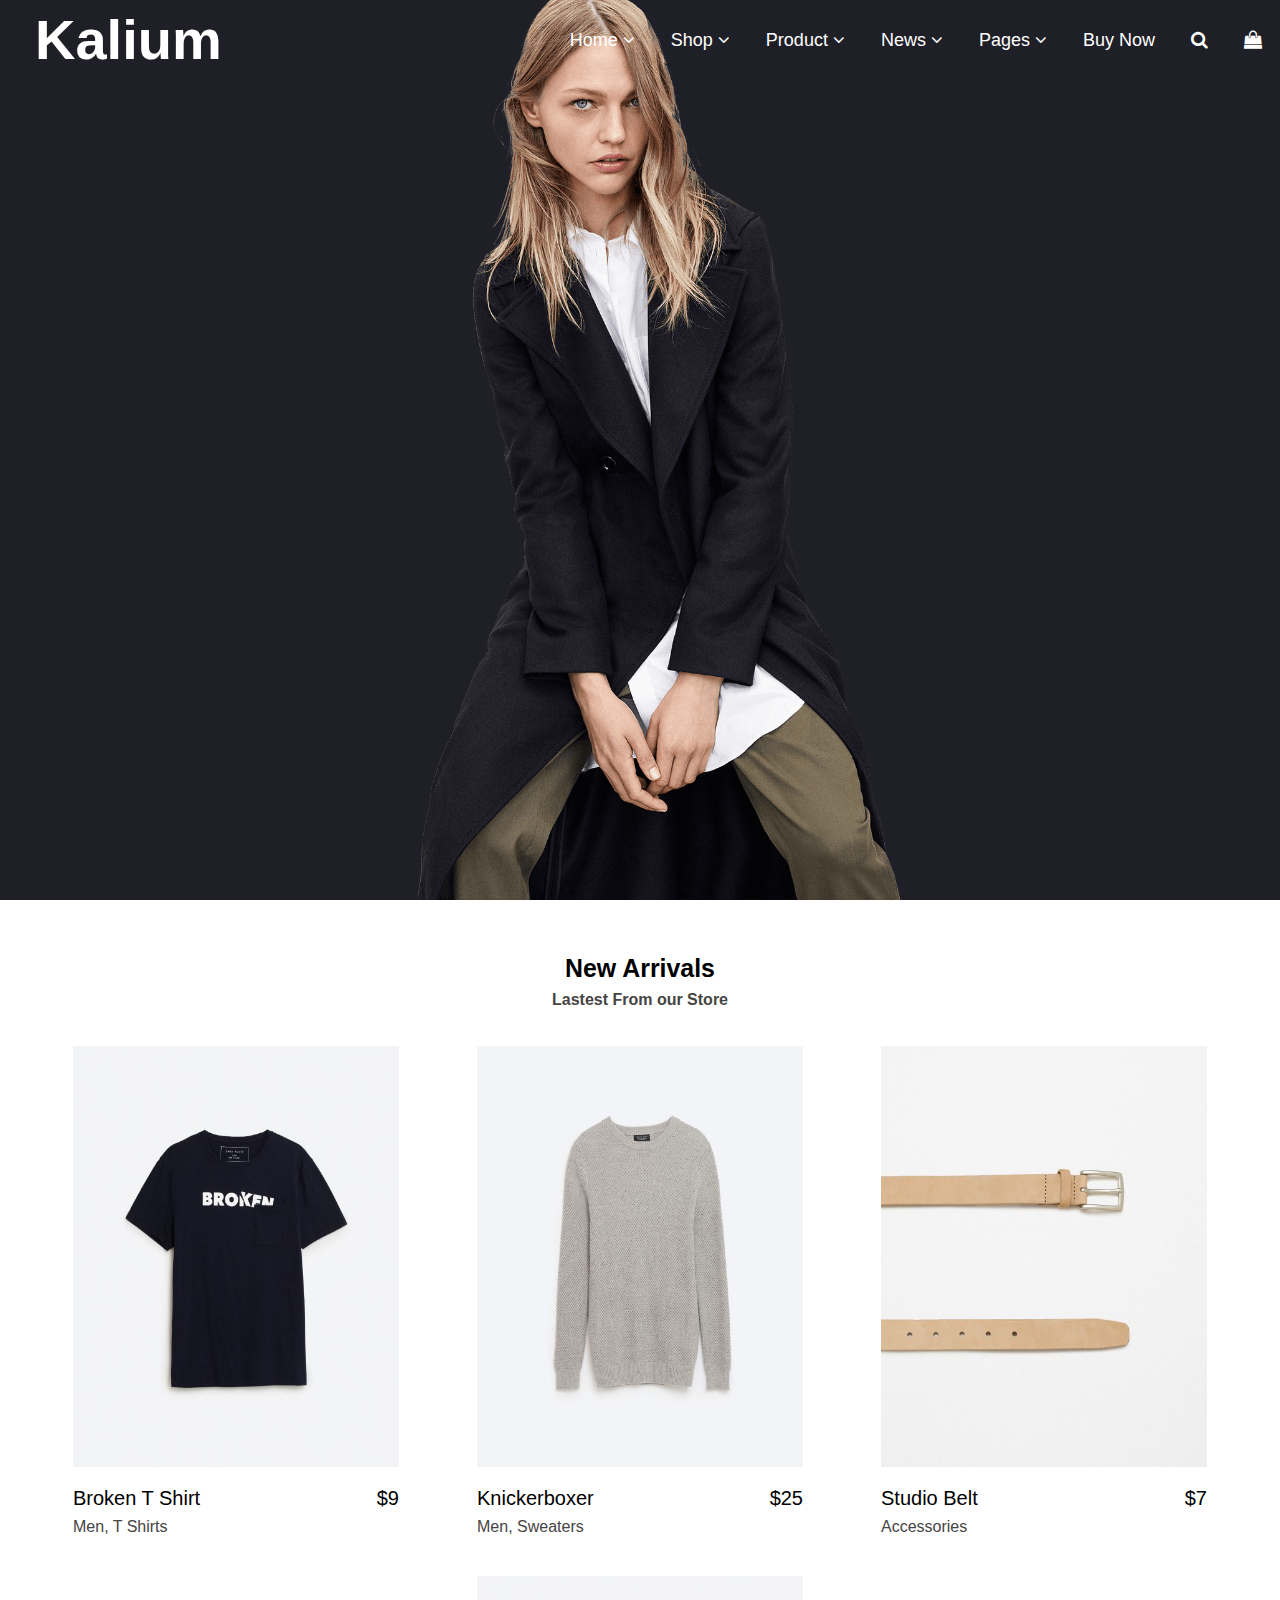
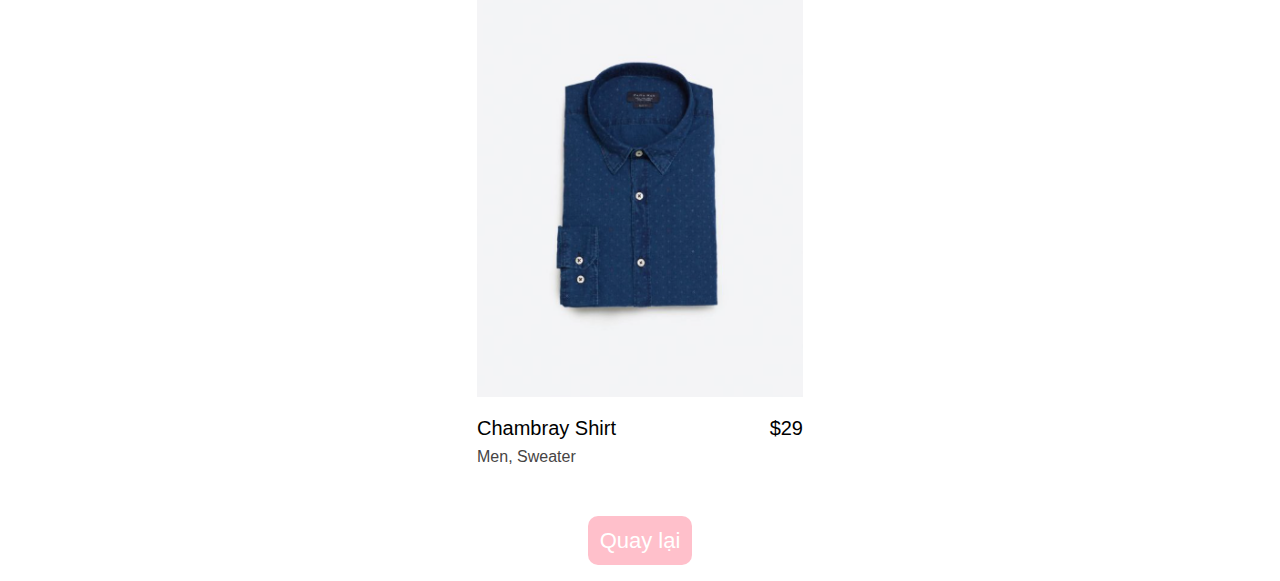
<file: bai2/index.html>
<!DOCTYPE html>
<html lang="en">
<head>
    <meta charset="UTF-8">
    <meta name="viewport" content="width=device-width, initial-scale=1.0">
    <link rel="stylesheet" href="style.css">
    <link rel="stylesheet" href="https://maxcdn.bootstrapcdn.com/font-awesome/4.7.0/css/font-awesome.min.css">
    <title>Document</title>
</head>
<body>
    <div class="container">
        <div class="background-pic">
            <img src="home_slider_2.png" alt="">
        </div>

        <div class="header">
            <div class="logo-header">
                <h1>Kalium</h1>
            </div>

            <div class="navbar"> 

                <div class="nav">
                    <p>Home <i class="fa fa-angle-down" aria-hidden="true"></i></p>
                    <div class="subnav">
                        <li><a href="">Home Fullscreen</a></li>
                        <li><a href="">Home Parallax</a></li>
                    </div>
                </div>

                <div class="nav">
                    <p>Shop <i class="fa fa-angle-down" aria-hidden="true"></i></p>
                    <div class="subnav">
                        <li><a href="">Women</a></li>
                        <li><a href="">Men</a></li>
                        <li><a href="">Shoes</a></li>
                        <li><a href="">Accessories</a></li>
                        <li><a href="">Variants</a></li>
                        <li><a href="">Pagination</a></li>
                        <li><a href="">Cart Icon</a></li>
                    </div>
                </div>

                <div class="nav">
                    <p>Product <i class="fa fa-angle-down" aria-hidden="true"></i></p>
                    <div class="subnav">
                        <li><a href="">Simple Product</a></li>
                        <li><a href="">Variable Product</a></li>
                        <li><a href="">Extarnal Product</a></li>
                        <li><a href="">Grouped Product</a></li>
                        <li><a href="">Catalog Mode (No Price)</a></li>
                    </div>
                </div>

                <div class="nav">
                    <p>News <i class="fa fa-angle-down" aria-hidden="true"></i></p>
                    <div class="subnav">
                        <li><a href="">Sidebar Left</a></li>
                        <li><a href="">Sidebar Right</a></li>
                    </div>
                </div>

                <div class="nav">
                    <p>Pages <i class="fa fa-angle-down" aria-hidden="true"></i></p>
                    <div class="subnav">
                        <li><a href="">About</a></li>
                        <li><a href="">Contact</a></li>
                        <li><a href="">Card</a></li>
                        <li><a href="">Checkout</a></li>
                        <li><a href="">Login / Register</a></li>
                    </div>
                </div>

                <div class="nav">Buy Now</div>
                <div class="nav"><i class="fa fa-search" aria-hidden="true"></i></div>
                <div class="nav"><i class="fa fa-shopping-bag" aria-hidden="true"></i></div>
                </div>
            </div>
        </div>
    </div>
    <div class="new-arrivals">
            <div class="head">
                <h5>New Arrivals</h5>
                <h6  class="caption">Lastest From our Store</h6>
            </div>

            <div class="item-box">
                <div class="item-in">
                    <div class="pic">
                        <img src="o1-1.jpg" alt="" class="lop1">
                        <img src="o1-2.jpg" alt="" class="lop2">
                    </div>
                    <div class="des">
                        <div class="name-and-price">
                            <p>Broken T Shirt</p>
                            <p>$9</p>
                        </div>
                        <p class="caption">Men, T Shirts</p>
                    </div>
                </div>

                <div class="item-in">
                    <div class="pic">
                        <img src="o2-1.jpg" alt="" class="lop1">
                        <img src="o2-2.jpg" alt="" class="lop2">
                    </div>
                    <div class="des">
                        <div class="name-and-price">
                            <p>Knickerboxer</p>
                            <p>$25</p>
                        </div>
                        <p class="caption">Men, Sweaters</p>
                    </div>
                </div>

                <div class="item-in">
                    <div class="pic">
                        <img src="o3-1.jpg" alt="" class="lop1">
                        <img src="o3-2.jpg" alt="" class="lop2">
                    </div>
                    <div class="des">
                        <div class="name-and-price">
                            <p>Studio Belt</p>
                            <p>$7</p>
                        </div>
                        <p class="caption">Accessories</p>
                    </div>
                </div>

                <div class="item-in">
                    <div class="pic">
                        <img src="o4-1.png" alt="" class="lop1">
                        <img src="o4-2.jpg" alt="" class="lop2">
                    </div>
                    <div class="des">
                        <div class="name-and-price">
                            <p>Chambray Shirt</p>
                            <p>$29</p>
                        </div>
                        <p class="caption">Men, Sweater</p>
                    </div>
                </div>

            </div>
        </div>

        
    </div>

    <div class="quay-lai">
        <a href="https://hbinsd.github.io/baibuoi7/">Quay lại</a>
    </div>

</body>
</html>
</file>
<file: bai2/style.css>
@font-face {
    font-family: function;
    src: url(https://fonts.googleapis.com/css2?family=Josefin+Sans:ital,wght@0,100..700;1,100..700&family=Liter&family=Open+Sans:ital,wght@0,300..800;1,300..800&family=Roboto+Slab:wght@100..900&family=Source+Sans+3:ital,wght@0,200..900;1,200..900&display=swap);
}

* {
    padding: 0;
    margin: 0;
    box-sizing: border-box;
    font-family: sans-serif;
}

.container {
    width: 100%;
    height: 100vh;
    position: relative;
    background-color: rgb(31, 31, 39);
}


.background-pic {
    position: absolute;
    z-index: 1;
    width: 100%;
    height: 100%;
    text-align: center;
}

.background-pic img{
    width: auto;
    height: 100%;
}

/* ------------------Header------------------ */
.header {
    width: 100%;
    display: flex;
    flex-wrap: nowrap;
    justify-content: space-between;
    color: white;
    height: 80px;
    z-index: 4;
    align-content: center; 
}

.logo-header {
    justify-content: center;
    list-style: none;
    line-height: 70px;
    text-align: center;
    width: auto;
    padding: 5px;
    margin-left: 30px;
    font-size: 28px;
}


.navbar {
    display: flex;
    flex-wrap: nowrap;
    height: 100%;
    justify-content: space-evenly;
    z-index: 5;
    justify-content: center;
    align-items: center;
    font-family: function, sans-serif;
}

.nav {
    font-size: 18px;
    margin: 0px 18px;
    position: relative;
    cursor: pointer;
}

.nav::after {
    content: '';
    position: absolute;
    bottom: 0;
    left: 50%;
    width: 0%;
    height: 1px;
    background: white;
    transition: 0.4s;
}

.nav:hover:after {
    left: 0%;
    width: 100%;
}

.subnav {
    list-style-type: none;
    padding: 8px;
    position: absolute;
    background-color: white;
    color: black;
    border: 1px solid black;
    margin: 5px;
    width: 200px;
    display: none;
}

.subnav li {
    cursor: pointer;
    position: relative;
    margin: 6px 12px;
    padding-top: 5px;
}

.nav:hover .subnav {
    display: block;
}

a {
    text-decoration: none;
    color: black;
    font-family: function, sans-serif;
    font-size: 14px;
    position: relative;
}

.subnav a::after {
    content: '';
    position: absolute;
    bottom: 0;
    left: 50%;
    width: 0%;
    height: 1px;
    background: black;
    transition: 0.4s;
}
.subnav a:hover:after {
    left: 0%;
    width: 100%;
}


/* New Arrivals */
.new-arrivals {
    padding: 12px;
    margin-top: 30px;
}

.head {
    width: 100%;
    color: black;
    text-align: center;
    font-size: 30px;
    padding: 12px 8px;
    font-weight: 100;
}

.item-box {
    width: 100%;
    display: flex;
    flex-wrap: wrap;
    justify-content: space-evenly;
}

.item-in {
    width: 350px;
    height: 520px;
    margin: 5px;
    cursor: pointer;
}

.pic {
    width: 100%;
    position: relative;
    height: 445px;
    overflow: hidden;
}

.pic img {
    width: 100%;
    height: 100%;
    position: absolute;
    padding: 12px;
}

.pic > img.lop1 {
    top: 0;
    left: 0;
    transition: 0.3s;
}

.item-in:hover .lop1 {
    opacity: 0;;
}

.pic > img.lop2 {
    top: 0;
    left: 0;
    transition: 0.3s;
    opacity: 0;
}

.item-in:hover .lop2 {
    opacity: 1;
}

.des {
    color: black;
    font-size: 20px;
    padding: 8px 12px;
}

.name-and-price {
    display: flex;
    justify-content: space-between;
}

.caption {
    font-size: 16px;
    padding: 8px 0px;
    color: #464444;
}

.quay-lai {
    text-align: center;
    height: 80px;
    align-content: center;
}

.quay-lai a {
    color: white;
    text-decoration: none;
    font-size: 22px;
    background-color: pink;
    padding: 12px 12px;
    border-radius: 10px;
}
</file>
